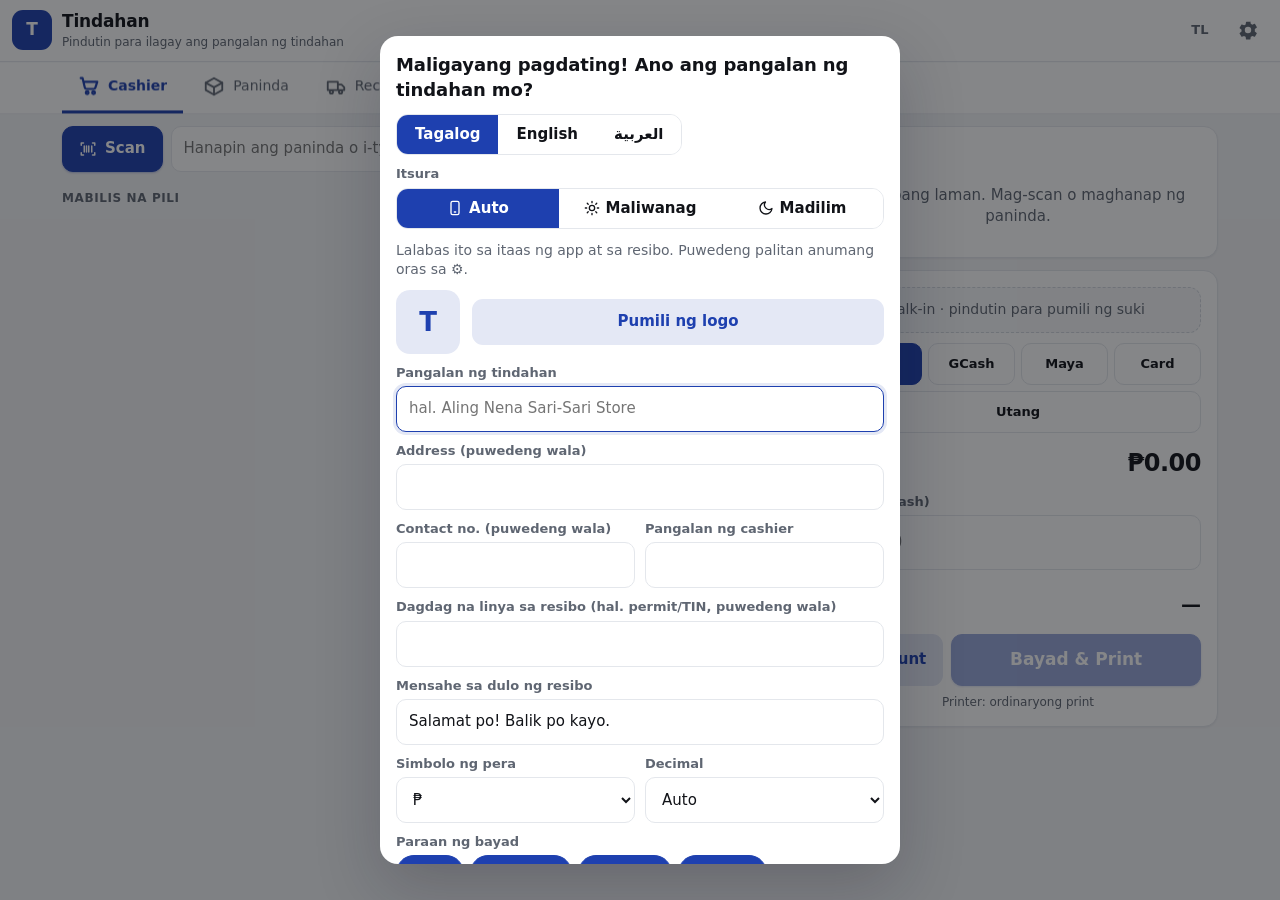
<file: web/index.html>
<!doctype html>
<html lang="fil">
<head>
  <meta charset="utf-8">
  <meta http-equiv="Content-Security-Policy" content="default-src 'self'; script-src 'self'; style-src 'self' 'unsafe-inline'; img-src 'self' data: blob:; font-src 'self'; connect-src 'self' https://ihtwvsjtxpxzaoogfjpd.supabase.co; worker-src 'self'; object-src 'none'; base-uri 'none'; form-action 'none'">
  <meta name="referrer" content="no-referrer">
  <meta name="viewport" content="width=device-width, initial-scale=1, viewport-fit=cover">
  <meta name="theme-color" content="#1e40af">
  <meta name="description" content="Simple store POS: cashier, inventory, receiving, sales, receipts. Works offline.">
  <title>POS</title>
  <link rel="manifest" href="manifest.webmanifest">
  <link rel="icon" href="icons/icon.svg" type="image/svg+xml">
  <link rel="apple-touch-icon" href="icons/icon-192.png">
  <link rel="stylesheet" href="css/app.css">
  <script src="js/i18n.js"></script>
  <script src="js/i18n-dict.js"></script>
  <script src="js/boot.js"></script>
</head>
<body>
  <header class="top">
    <button class="store" id="storeBtn" type="button" aria-label="Tindahan">
      <span class="logo" id="storeLogo"></span>
      <span class="store-text">
        <span class="store-name" id="storeName"></span>
        <span class="store-sub" id="storeSub"></span>
      </span>
    </button>
    <button class="icon-btn" id="lockBtn" type="button" aria-label="Lock" hidden>
      <svg viewBox="0 0 24 24"><rect x="5" y="11" width="14" height="10" rx="2"/><path d="M8 11V7a4 4 0 0 1 8 0v4"/></svg>
    </button>
    <button class="icon-btn lang-btn" id="langBtn" type="button" aria-label="Language">TL</button>
    <button class="icon-btn" id="settingsBtn" type="button" aria-label="Settings">
      <svg viewBox="0 0 24 24"><path d="M12 15.5a3.5 3.5 0 1 1 0-7 3.5 3.5 0 0 1 0 7Zm7.43-2.53a7.6 7.6 0 0 0 0-1.94l2.03-1.58a.5.5 0 0 0 .12-.64l-1.92-3.32a.5.5 0 0 0-.6-.22l-2.39.96a7.3 7.3 0 0 0-1.68-.97l-.36-2.54A.5.5 0 0 0 14.13 3h-3.84a.5.5 0 0 0-.5.42l-.36 2.54c-.6.24-1.17.57-1.68.97l-2.39-.96a.5.5 0 0 0-.6.22L2.84 9.51a.5.5 0 0 0 .12.64l2.03 1.58a7.6 7.6 0 0 0 0 1.94l-2.03 1.58a.5.5 0 0 0-.12.64l1.92 3.32c.13.22.39.3.6.22l2.39-.96c.51.4 1.08.73 1.68.97l.36 2.54c.04.24.25.42.5.42h3.84c.25 0 .46-.18.5-.42l.36-2.54c.6-.24 1.17-.57 1.68-.97l2.39.96c.22.08.47 0 .6-.22l1.92-3.32a.5.5 0 0 0-.12-.64l-2.03-1.58Z"/></svg>
    </button>
  </header>

  <nav class="tabs" id="tabs">
    <button type="button" data-view="cashier" class="on">
      <svg viewBox="0 0 24 24"><path d="M3 4h2l2.4 10.2a2 2 0 0 0 2 1.6h7.7a2 2 0 0 0 1.9-1.4L21 8H6.2"/><circle cx="10" cy="20" r="1.5"/><circle cx="17" cy="20" r="1.5"/></svg>
      <span data-t>Cashier</span>
    </button>
    <button type="button" data-view="inventory">
      <svg viewBox="0 0 24 24"><path d="M21 8 12 3 3 8v8l9 5 9-5V8Z"/><path d="m3 8 9 5 9-5M12 13v8"/></svg>
      <span data-t>Paninda</span>
    </button>
    <button type="button" data-view="receiving">
      <svg viewBox="0 0 24 24"><path d="M3 7h11v9H3zM14 10h4l3 3v3h-7"/><circle cx="7" cy="18" r="1.8"/><circle cx="17" cy="18" r="1.8"/></svg>
      <span data-t>Receiving</span>
    </button>
    <button type="button" data-view="customers">
      <svg viewBox="0 0 24 24"><circle cx="9" cy="8" r="3.5"/><path d="M2.5 20a6.5 6.5 0 0 1 13 0M16 4.5a3.5 3.5 0 0 1 0 7M18 14.5a6.5 6.5 0 0 1 3.5 5.5"/></svg>
      <span data-t>Suki</span>
    </button>
    <button type="button" data-view="sales">
      <svg viewBox="0 0 24 24"><path d="M4 20V10M10 20V4M16 20v-7M22 20H2"/></svg>
      <span>Dashboard</span>
    </button>
    <button type="button" data-view="shift" data-also="staff printer backup">
      <svg viewBox="0 0 24 24"><circle cx="5" cy="12" r="1.6"/><circle cx="12" cy="12" r="1.6"/><circle cx="19" cy="12" r="1.6"/></svg>
      <span data-t>Iba pa</span>
    </button>
  </nav>

  <main id="main">
    <!-- CASHIER -->
    <section class="view on" id="view-cashier">
      <div class="cashier-grid">
        <div class="pane">
          <div class="search-row">
            <button class="btn primary scan-btn" id="scanBtn" type="button">
              <svg viewBox="0 0 24 24"><path d="M3 7V4h3M21 7V4h-3M3 17v3h3M21 17v3h-3M7 8v8M10 8v8M13 8v8M17 8v8"/></svg>
              <span data-t>Scan</span>
            </button>
            <div class="search">
              <input id="search" type="search" inputmode="search" autocomplete="off" placeholder="Hanapin ang paninda o i-type ang barcode">
              <div class="results" id="results" hidden></div>
            </div>
          </div>
          <div class="quick" id="quickWrap">
            <div class="label-row"><span class="label" data-t>Mabilis na pili</span><button class="link" id="customItem" type="button" data-t>+ Custom item</button></div>
            <div class="quick-grid" id="quick"></div>
          </div>
        </div>

        <div class="pane cart-pane">
          <div class="card cart">
            <div class="cart-head">
              <h2><span data-t>Cart</span> <span class="count" id="cartCount"></span></h2>
              <button class="link" id="clearCart" type="button" hidden data-t>Alisin lahat</button>
            </div>
            <div id="cartList" class="cart-list"></div>
            <button class="note-btn" id="noteBtn" type="button"></button>
          </div>

          <div class="card pay">
            <button class="cust-btn" id="custBtn" type="button"></button>
            <div class="seg pay-method" id="payMethod"></div>
            <div class="row sub" id="subRow" hidden><span data-t>Subtotal</span><span id="subtotal"></span></div>
            <div class="row sub" id="discRow" hidden><span data-t>Discount</span><span id="discount"></span></div>
            <div class="row total"><span data-t>Total</span><span id="total">0.00</span></div>
            <label class="field">
              <span id="cashLabel" data-t>Bayad (cash)</span>
              <input id="cash" type="text" inputmode="decimal" autocomplete="off" placeholder="0.00">
            </label>
            <div class="chips" id="cashChips"></div>
            <div class="row change"><span data-t>Sukli</span><span id="change">—</span></div>
            <div class="pay-actions">
              <button class="btn ghost" id="discBtn" type="button" data-t>Discount</button>
              <button class="btn primary big" id="payBtn" type="button" disabled>Bayad &amp; Print</button>
            </div>
            <div class="printer-line" id="printerLine"></div>
          </div>
        </div>
      </div>
    </section>

    <!-- PANINDA -->
    <section class="view" id="view-inventory">
      <div class="toolbar">
        <input id="invSearch" type="search" placeholder="Hanapin sa paninda" autocomplete="off">
        <button class="btn primary" id="addProduct" type="button" data-t>+ Bagong paninda</button>
      </div>
      <div class="filters" id="invFilters">
        <button type="button" class="chip on" data-f="all" data-t>Lahat</button>
        <button type="button" class="chip" data-f="low" data-t>Paubos na</button>
        <button type="button" class="chip" data-f="out" data-t>Ubos na</button>
        <button type="button" class="chip grid-toggle" id="invGridBtn">Excel view</button>
      </div>
      <div class="inv-summary" id="invSummary"></div>
      <div class="list" id="invList"></div>
    </section>

    <!-- RECEIVING -->
    <section class="view" id="view-receiving">
      <div class="toolbar">
        <div class="filters" id="rcvFilters" style="margin:0;flex:1">
          <button type="button" class="chip on" data-f="all" data-t>Lahat</button>
          <button type="button" class="chip" data-f="draft" data-t>Draft</button>
          <button type="button" class="chip" data-f="posted" data-t>Naka-post</button>
          <button type="button" class="chip" data-f="void">VOID</button>
        </div>
        <button class="btn primary" id="newRcv" type="button" data-t>+ Bagong receiving</button>
      </div>
      <div class="stats three" id="rcvStats"></div>
      <div class="list" id="rcvList"></div>
      <p class="muted center"><button class="link" id="rcvTemplate" type="button" data-t>I-download ang Excel template para sa invoice</button></p>
    </section>

    <!-- SUKI -->
    <section class="view" id="view-customers">
      <div class="toolbar">
        <input id="custSearch" type="search" placeholder="Hanapin ang suki" autocomplete="off">
        <button class="btn primary" id="addCust" type="button" data-t>+ Bagong suki</button>
      </div>
      <div class="filters" id="custFilters">
        <button type="button" class="chip on" data-f="all" data-t>Lahat</button>
        <button type="button" class="chip" data-f="debt" data-t>May utang</button>
        <button type="button" class="chip" data-f="recent" data-t>Bagong bili</button>
        <button type="button" class="chip" id="custExport" data-t>I-export (Excel)</button>
      </div>
      <div class="stats three" id="custStats"></div>
      <div class="list" id="custList"></div>
    </section>

    <!-- DASHBOARD / BENTA -->
    <section class="view" id="view-sales">
      <div class="filters" id="salesRange">
        <button type="button" class="chip on" data-r="today" data-t>Ngayon</button>
        <button type="button" class="chip" data-r="yesterday" data-t>Kahapon</button>
        <button type="button" class="chip" data-r="week" data-t>7 araw</button>
        <button type="button" class="chip" data-r="month" data-t>Ngayong buwan</button>
        <button type="button" class="chip" data-r="30" data-t>30 araw</button>
        <label class="chip date-chip"><input type="date" id="salesDate"></label>
      </div>
      <div class="stats dash" id="salesStats"></div>
      <p class="muted small" id="costNote" hidden data-t>* May paninda na walang puhunan; hindi ito binilang na tubo.</p>
      <div class="card">
        <div class="cart-head"><h3 data-t>Benta at tubo</h3><span class="muted small" id="dashBest"></span></div>
        <div id="dashTrend"></div>
      </div>
      <div class="two-col dash-grid">
        <div class="card">
          <h3 data-t>Paraan ng bayad</h3>
          <div id="dashMethods"></div>
        </div>
        <div class="card">
          <h3 data-t>Pinakamabenta</h3>
          <div id="topItems" class="top-items"></div>
        </div>
        <div class="card">
          <div class="cart-head"><h3><span data-t>Paubos na</span> <span class="count" id="dashLowCount"></span></h3><button class="link" id="dashLowBtn" type="button" data-t>Tingnan</button></div>
          <div id="dashLow" class="top-items"></div>
        </div>
        <div class="card">
          <div class="cart-head"><h3 data-t>May utang</h3><button class="link" id="dashDebtBtn" type="button" data-t>Lahat ng suki</button></div>
          <div id="dashDebt" class="top-items"></div>
        </div>
      </div>
      <div class="sales-list-wrap" style="margin-top:12px">
        <div class="card">
          <div class="cart-head"><h3 data-t>Mga resibo</h3><button class="link" id="salesCsv" type="button" data-t>I-export (Excel)</button></div>
          <div id="salesList" class="list"></div>
        </div>
      </div>
    </section>

    <!-- KAHA / SHIFT -->
    <section class="view" id="view-shift">
      <div class="seg subnav"><button type="button" class="on" data-go="shift" data-t>Kaha</button><button type="button" data-go="staff" data-t>Staff</button><button type="button" data-go="printer" data-t>Printer</button><button type="button" data-go="backup" data-t>Backup</button></div>
      <div id="shiftNow"></div>
      <div class="card">
        <label class="switch"><input type="checkbox" id="useShift"><span data-t>Kailangan buksan ang shift (opening cash) bago magbenta</span></label>
      </div>
      <div class="card">
        <h3 data-t>Mga saradong shift</h3>
        <div class="list" id="shiftHist"></div>
      </div>
    </section>

    <!-- STAFF -->
    <section class="view" id="view-staff">
      <div class="seg subnav"><button type="button" data-go="shift" data-t>Kaha</button><button type="button" class="on" data-go="staff" data-t>Staff</button><button type="button" data-go="printer" data-t>Printer</button><button type="button" data-go="backup" data-t>Backup</button></div>
      <div class="card">
        <h3 data-t>Staff at lock</h3>
        <p class="muted" id="staffIntro"></p>
        <div class="list" id="staffList"></div>
        <div class="btn-row">
          <button class="btn primary" id="addStaff" type="button" data-t>+ Bagong staff</button>
          <button class="btn ghost" id="lockNowBtn" type="button" data-t>I-lock ngayon</button>
        </div>
        <label class="field" id="autoLockRow" style="margin-top:12px"><span data-t>Kusang mag-lock kapag walang gumagamit</span>
          <select id="autoLock"><option value="0" data-t>Hindi</option><option value="2" data-t>2 minuto</option><option value="5" data-t>5 minuto</option><option value="15" data-t>15 minuto</option><option value="30" data-t>30 minuto</option></select>
        </label>
      </div>
    </section>

    <!-- PRINTER -->
    <section class="view" id="view-printer">
      <div class="seg subnav"><button type="button" data-go="shift" data-t>Kaha</button><button type="button" data-go="staff" data-t>Staff</button><button type="button" class="on" data-go="printer" data-t>Printer</button><button type="button" data-go="backup" data-t>Backup</button></div>
      <div class="card">
        <h3 data-t>Paraan ng pag-print</h3>
        <div class="options" id="printModes"></div>
      </div>
      <div class="card" id="btCard" hidden>
        <div class="cart-head"><h3 data-t>Bluetooth printer</h3><button class="link" id="btRefresh" type="button" data-t>I-refresh</button></div>
        <p class="muted" id="btHelp"></p>
        <div id="btList" class="list"></div>
      </div>
      <div class="card">
        <h3 data-t>Resibo</h3>
        <div class="seg" id="paperSeg">
          <button type="button" data-p="58">58mm</button>
          <button type="button" data-p="80">80mm</button>
        </div>
        <label class="switch"><input type="checkbox" id="printLogo"><span data-t>Isama ang logo sa resibo</span></label>
        <label class="switch"><input type="checkbox" id="autoPrint"><span data-t>Kusang mag-print pagkatapos magbayad</span></label>
        <p class="muted" id="arNote" hidden data-t>Sa Arabic, ipi-print ang resibo bilang larawan para lumabas nang tama ang mga letra.</p>
        <div class="btn-row">
          <button class="btn primary" id="testPrint" type="button" data-t>Test print</button>
          <button class="btn ghost" id="previewReceipt" type="button" data-t>Tingnan ang itsura</button>
        </div>
      </div>
    </section>

    <!-- BACKUP -->
    <section class="view" id="view-backup">
      <div class="seg subnav"><button type="button" data-go="shift" data-t>Kaha</button><button type="button" data-go="staff" data-t>Staff</button><button type="button" data-go="printer" data-t>Printer</button><button type="button" class="on" data-go="backup" data-t>Backup</button></div>
      <div class="card">
        <h3 data-t>Backup ng lahat ng data</h3>
        <p class="muted" data-t>Nasa device na ito lang naka-save ang paninda at benta. Mag-backup palagi at itago ang file sa Google Drive, Messenger o email para hindi mawala kapag nasira o napalitan ang phone.</p>
        <p class="backup-when" id="lastBackup"></p>
        <div class="btn-row">
          <button class="btn primary" id="exportBackup" type="button" data-t>I-save ang backup</button>
          <button class="btn ghost" id="importBackup" type="button" data-t>Ibalik mula sa backup</button>
        </div>
        <input type="file" id="importFile" accept=".json,application/json,text/plain" hidden>
      </div>
      <div class="card" id="cloudCard"></div>
      <div class="card">
        <h3 data-t>Listahan ng paninda (Excel)</h3>
        <p class="muted" data-t>I-export ang paninda para ma-edit sa Excel o Google Sheets, o mag-import ng maraming paninda nang sabay (.xlsx o CSV). Mga column: name, barcode, price, cost, unit, stock, reorder, category.</p>
        <div class="btn-row">
          <button class="btn ghost" id="exportXlsx" type="button" data-t>I-export sa Excel</button>
          <button class="btn ghost" id="exportCsv" type="button" data-t>I-export sa CSV</button>
          <button class="btn ghost" id="importCsv" type="button" data-t>Mag-import ng paninda</button>
        </div>
        <input type="file" id="csvFile" accept=".xlsx,.csv,text/csv,text/plain,application/vnd.openxmlformats-officedocument.spreadsheetml.sheet" hidden>
      </div>
      <div class="card danger-card">
        <h3 data-t>Burahin lahat</h3>
        <p class="muted" data-t>Buburahin ang lahat ng paninda, benta at settings sa device na ito. Mag-backup muna.</p>
        <button class="btn danger" id="wipe" type="button" data-t>Burahin lahat ng data</button>
      </div>
      <p class="about" id="about"></p>
    </section>
  </main>

  <div class="toast" id="toast" role="status" aria-live="polite"></div>
  <div class="update-bar" id="updateBar" hidden>
    <span data-t>May bagong bersyon.</span>
    <button class="btn small" id="updateBtn" type="button" data-t>I-reload</button>
  </div>

  <script src="js/version.js"></script>
  <script src="js/icons.js"></script>
  <script src="js/db.js"></script>
  <script src="js/xlsx.js"></script>
  <script src="js/escpos.js"></script>
  <script src="js/receipt.js"></script>
  <script src="js/printer.js"></script>
  <script src="js/scanner.js"></script>
  <script src="js/receiving.js"></script>
  <script src="js/share.js"></script>
  <script src="js/customers.js"></script>
  <script src="js/dashboard.js"></script>
  <script src="js/staff.js"></script>
  <script src="js/shift.js"></script>
  <script src="js/cloud.js"></script>
  <script src="js/app.js"></script>
</body>
</html>
</file>
<file: web/css/app.css>
:root {
  /* Kulay (light). Ang --accent ay galing sa kulay ng tindahan (⚙). */
  --accent: #1e40af;
  --accent-ink: #ffffff;
  --accent-soft: color-mix(in srgb, var(--accent) 12%, var(--card));
  --accent-text: var(--accent);
  --bg: #f3f4f6;
  --card: #ffffff;
  --field: #ffffff;
  --sunken: #f7f8fa;
  --ink: #111318;
  --muted: #5f6672;
  --line: #e4e7ec;
  --line-strong: #d3d8df;
  --ok: #15803d;
  --warn: #b45309;
  --bad: #b91c1c;
  --ok-bg: #e7f6ec;
  --warn-bg: #fef3c7;
  --bad-bg: #fde8e8;
  --note-bg: #fffbeb;
  --info-bg: #e0f2fe;
  --chart-2: #0f766e;
  --toast: #1b1e24;
  --overlay: rgba(12, 14, 18, .5);
  --shadow-sm: 0 1px 2px rgba(16, 24, 40, .05);
  --shadow-md: 0 8px 24px rgba(16, 24, 40, .12);
  --shadow-lg: 0 24px 64px rgba(16, 24, 40, .22);
  /* Sukat */
  --radius: 14px;
  --radius-sm: 10px;
  --nav-h: 64px;
  --ease: cubic-bezier(.2, .7, .2, 1);
  color-scheme: light;
}
/* Dark mode: kusang sumusunod sa phone (auto), o pinili sa ⚙ (data-theme). */
@media (prefers-color-scheme: dark) {
  :root:not([data-theme=light]) {
    --bg: #0f1115; --card: #171a20; --field: #1d2027; --sunken: #13161b;
    --ink: #e8eaee; --muted: #9aa1ad; --line: #2a2e37; --line-strong: #383d48;
    --ok: #4ade80; --warn: #fbbf24; --bad: #f87171;
    --ok-bg: rgba(74, 222, 128, .12); --warn-bg: rgba(251, 191, 36, .13); --bad-bg: rgba(248, 113, 113, .13);
    --note-bg: rgba(251, 191, 36, .10); --info-bg: rgba(56, 189, 248, .14);
    --chart-2: #2dd4bf; --toast: #2a2f39; --overlay: rgba(0, 0, 0, .62);
    --shadow-sm: 0 1px 2px rgba(0, 0, 0, .3); --shadow-md: 0 8px 24px rgba(0, 0, 0, .45); --shadow-lg: 0 24px 64px rgba(0, 0, 0, .6);
    --accent-soft: color-mix(in srgb, var(--accent) 22%, var(--card));
    --accent-text: color-mix(in srgb, var(--accent) 45%, #fff);
    color-scheme: dark;
  }
}
:root[data-theme=dark] {
  --bg: #0f1115; --card: #171a20; --field: #1d2027; --sunken: #13161b;
  --ink: #e8eaee; --muted: #9aa1ad; --line: #2a2e37; --line-strong: #383d48;
  --ok: #4ade80; --warn: #fbbf24; --bad: #f87171;
  --ok-bg: rgba(74, 222, 128, .12); --warn-bg: rgba(251, 191, 36, .13); --bad-bg: rgba(248, 113, 113, .13);
  --note-bg: rgba(251, 191, 36, .10); --info-bg: rgba(56, 189, 248, .14);
  --chart-2: #2dd4bf; --toast: #2a2f39; --overlay: rgba(0, 0, 0, .62);
  --shadow-sm: 0 1px 2px rgba(0, 0, 0, .3); --shadow-md: 0 8px 24px rgba(0, 0, 0, .45); --shadow-lg: 0 24px 64px rgba(0, 0, 0, .6);
  --accent-soft: color-mix(in srgb, var(--accent) 22%, var(--card));
  --accent-text: color-mix(in srgb, var(--accent) 45%, #fff);
  color-scheme: dark;
}
* { box-sizing: border-box; }
[hidden] { display: none !important; }
html, body { margin: 0; }
body {
  background: var(--bg);
  color: var(--ink);
  font: 15px/1.4 system-ui, -apple-system, "Segoe UI", Roboto, sans-serif;
  -webkit-tap-highlight-color: transparent;
  padding-bottom: calc(var(--nav-h) + env(safe-area-inset-bottom));
}
button, input, select, textarea { font: inherit; color: inherit; }
svg { width: 22px; height: 22px; fill: none; stroke: currentColor; stroke-width: 2; stroke-linecap: round; stroke-linejoin: round; }
#settingsBtn svg { fill: currentColor; stroke: none; }

/* Header */
.top {
  position: sticky; top: 0; z-index: 20;
  display: flex; align-items: center; gap: 8px;
  padding: calc(10px + env(safe-area-inset-top)) 12px 10px;
  background: var(--accent); color: var(--accent-ink);
}
.store { flex: 1; min-width: 0; display: flex; align-items: center; gap: 10px; background: none; border: 0; color: inherit; text-align: start; padding: 0; cursor: pointer; }
.logo { width: 40px; height: 40px; border-radius: 10px; background: rgba(255,255,255,.18); flex: none; display: grid; place-items: center; overflow: hidden; font-weight: 700; font-size: 18px; }
.logo img { width: 100%; height: 100%; object-fit: cover; }
.store-text { min-width: 0; display: flex; flex-direction: column; }
.store-name { font-weight: 700; font-size: 18px; white-space: nowrap; overflow: hidden; text-overflow: ellipsis; }
.store-sub { font-size: 12px; opacity: .8; white-space: nowrap; overflow: hidden; text-overflow: ellipsis; }
.icon-btn { background: rgba(255,255,255,.14); border: 0; color: inherit; width: 42px; height: 42px; border-radius: 12px; display: grid; place-items: center; cursor: pointer; }

/* Tabs: sa ibaba sa phone, sa itaas sa malaking screen */
.tabs {
  position: fixed; left: 0; right: 0; bottom: 0; z-index: 20;
  display: grid; grid-template-columns: repeat(6, 1fr);
  height: calc(var(--nav-h) + env(safe-area-inset-bottom));
  padding-bottom: env(safe-area-inset-bottom);
  background: var(--card); border-top: 1px solid var(--line);
}
.tabs button { background: none; border: 0; display: flex; flex-direction: column; align-items: center; justify-content: center; gap: 3px; color: var(--muted); font-size: 11px; cursor: pointer; min-width: 0; padding: 0 2px; }
.tabs button span { max-width: 100%; overflow: hidden; text-overflow: ellipsis; white-space: nowrap; }
.tabs button.on { color: var(--accent-text); font-weight: 600; }
.tabs button.on svg { stroke-width: 2.4; }

main { max-width: 1180px; margin: 0 auto; padding: 12px; }
.view { display: none; }
.view.on { display: block; }

.card { background: var(--card); border: 1px solid var(--line); border-radius: var(--radius); padding: 14px; margin-bottom: 12px; }
h2, h3 { margin: 0 0 10px; font-size: 16px; }
.muted { color: var(--muted); font-size: 14px; margin: 0 0 10px; }
.label { font-size: 12px; font-weight: 600; color: var(--muted); text-transform: uppercase; letter-spacing: .04em; }

/* Buttons */
.btn { border: 1px solid var(--line); background: var(--card); border-radius: 12px; padding: 11px 16px; font-weight: 600; cursor: pointer; display: inline-flex; align-items: center; justify-content: center; gap: 8px; min-height: 46px; }
.btn.primary { background: var(--accent); color: var(--accent-ink); border-color: var(--accent); }
.btn.ghost { background: var(--accent-soft); color: var(--accent-text); border-color: transparent; }
.btn.danger { background: var(--bad-bg); color: var(--bad); border-color: transparent; }
.btn.small { min-height: 34px; padding: 6px 12px; }
.btn.big { font-size: 17px; }
.btn:disabled { opacity: .45; cursor: not-allowed; }
.btn:active:not(:disabled) { transform: translateY(1px); }
.link { background: none; border: 0; color: var(--accent-text); font-weight: 600; cursor: pointer; padding: 4px 0; }
.btn-row { display: flex; flex-wrap: wrap; gap: 8px; }
.btn-row .btn { flex: 1 1 160px; }

/* Inputs */
input[type=text], input[type=search], input[type=number], input[type=date], input[type=tel], select, textarea {
  width: 100%; border: 1px solid var(--line); background: var(--field); border-radius: var(--radius-sm); padding: 11px 12px; min-height: 46px; outline: none; transition: border-color .15s, box-shadow .15s;
}
input:focus, select:focus, textarea:focus { border-color: var(--accent); box-shadow: 0 0 0 3px var(--accent-soft); }
.field { display: block; margin-bottom: 10px; }
.field > span { display: block; font-size: 13px; color: var(--muted); margin-bottom: 4px; font-weight: 600; }
.field-row { display: grid; grid-template-columns: 1fr 1fr; gap: 10px; }
.with-btn { display: flex; gap: 8px; }
.with-btn input { flex: 1; min-width: 0; }

/* Cashier */
.cashier-grid { display: grid; gap: 12px; }
.search-row { display: flex; gap: 8px; margin-bottom: 12px; }
.scan-btn { flex: none; }
.search { position: relative; flex: 1; min-width: 0; }
.results { position: absolute; z-index: 15; left: 0; right: 0; top: calc(100% + 4px); background: var(--card); border: 1px solid var(--line); border-radius: 12px; box-shadow: var(--shadow-md); max-height: 60vh; overflow: auto; }
.result { display: flex; align-items: center; gap: 10px; width: 100%; background: none; border: 0; border-bottom: 1px solid var(--line); padding: 10px 12px; text-align: start; cursor: pointer; }
.result:last-child { border-bottom: 0; }
.result:hover, .result.sel { background: var(--accent-soft); }
.result .grow { flex: 1; min-width: 0; }
.result .nm { font-weight: 600; }
.result .meta { font-size: 12px; color: var(--muted); }
.result .pr { font-weight: 700; }
.empty-note { padding: 14px; color: var(--muted); text-align: center; }

.quick { margin-bottom: 4px; }
.label-row { display: flex; justify-content: space-between; align-items: center; margin-bottom: 6px; }
.quick-grid { display: grid; grid-template-columns: repeat(auto-fill, minmax(104px, 1fr)); gap: 8px; }
.tile { background: var(--card); border: 1px solid var(--line); border-radius: 12px; padding: 10px; text-align: start; cursor: pointer; min-height: 70px; display: flex; flex-direction: column; justify-content: space-between; }
.tile .nm { font-weight: 600; font-size: 13px; line-height: 1.25; display: -webkit-box; -webkit-line-clamp: 2; -webkit-box-orient: vertical; overflow: hidden; }
.tile .pr { color: var(--accent-text); font-weight: 700; font-size: 14px; }
.tile.out { opacity: .55; }
.tile:active { background: var(--accent-soft); }

.cart-head { display: flex; justify-content: space-between; align-items: center; margin-bottom: 6px; }
.cart-head h2, .cart-head h3 { margin: 0; }
.count { color: var(--muted); font-weight: 500; }
.cart-list:empty::before { content: attr(data-empty); display: block; color: var(--muted); padding: 14px 0; text-align: center; }
.line-item { display: grid; grid-template-columns: 1fr auto; gap: 4px 10px; padding: 10px 0; border-bottom: 1px solid var(--line); }
.line-item:last-child { border-bottom: 0; }
.line-item .nm { font-weight: 600; }
.line-item .each { font-size: 12px; color: var(--muted); }
.line-item .amt { font-weight: 700; text-align: end; align-self: center; }
.qty { display: inline-flex; align-items: center; border: 1px solid var(--line); border-radius: 10px; overflow: hidden; }
.qty button { width: 38px; height: 36px; background: var(--field); border: 0; font-size: 20px; cursor: pointer; color: var(--accent-text); }
.qty .q { min-width: 44px; height: 36px; border: 0; border-left: 1px solid var(--line); border-right: 1px solid var(--line); background: var(--field); font-weight: 700; cursor: pointer; }
.line-controls { display: flex; gap: 10px; align-items: center; }
.rm { background: none; border: 0; color: var(--bad); cursor: pointer; font-size: 13px; }

.pay .row { display: flex; justify-content: space-between; align-items: baseline; padding: 4px 0; }
.pay .row.sub { color: var(--muted); }
.pay .total { font-size: 24px; font-weight: 800; margin-bottom: 8px; }
.pay .change { font-size: 20px; font-weight: 700; margin: 4px 0 12px; }
.pay .change.ok span:last-child { color: var(--ok); }
.pay .change.short span:last-child { color: var(--bad); }
#cash { font-size: 22px; font-weight: 700; }
.chips { display: flex; flex-wrap: wrap; gap: 6px; margin-bottom: 6px; }
.chip { border: 1px solid var(--line); background: var(--card); border-radius: 999px; padding: 7px 14px; font-weight: 600; cursor: pointer; font-size: 14px; white-space: nowrap; }
.chip.on { background: var(--accent); color: var(--accent-ink); border-color: var(--accent); }
.pay-actions { display: grid; grid-template-columns: auto 1fr; gap: 8px; }
.printer-line { font-size: 12px; color: var(--muted); margin-top: 8px; text-align: center; }

/* Paninda */
.toolbar { display: flex; gap: 8px; margin-bottom: 10px; }
.toolbar input { flex: 1; min-width: 0; }
.toolbar .btn { flex: none; }
.filters { display: flex; gap: 6px; overflow-x: auto; margin-bottom: 10px; padding-bottom: 2px; scrollbar-width: none; }
.date-chip { position: relative; padding: 2px 8px; display: inline-flex; align-items: center; }
.date-chip input { border: 0; min-height: 30px; padding: 2px; background: transparent; width: auto; box-shadow: none !important; }
.inv-summary { font-size: 13px; color: var(--muted); margin: 0 2px 8px; }
.list { display: flex; flex-direction: column; }
.item { display: flex; align-items: center; gap: 12px; background: var(--card); border: 1px solid var(--line); border-radius: 12px; padding: 12px; margin-bottom: 8px; cursor: pointer; text-align: start; width: 100%; }
.card .item { border: 0; border-bottom: 1px solid var(--line); border-radius: 0; margin: 0; padding: 10px 0; }
.card .item:last-child { border-bottom: 0; }
.item .grow { flex: 1; min-width: 0; }
.item .nm { font-weight: 600; overflow: hidden; text-overflow: ellipsis; }
.item .meta { font-size: 12px; color: var(--muted); }
.item .right { text-align: end; flex: none; }
.item .pr { font-weight: 700; }
.badge { display: inline-block; font-size: 12px; font-weight: 600; padding: 2px 8px; border-radius: 999px; background: var(--ok-bg); color: var(--ok); }
.badge.low { background: var(--warn-bg); color: var(--warn); }
.badge.out { background: var(--bad-bg); color: var(--bad); }
.badge.void { background: var(--sunken); color: var(--muted); }

/* Benta */
.stats { display: grid; grid-template-columns: repeat(2, 1fr); gap: 8px; margin-bottom: 12px; }
.stat { background: var(--card); border: 1px solid var(--line); border-radius: var(--radius); padding: 12px 14px; }
.stat .k { font-size: 12px; color: var(--muted); font-weight: 600; }
.stat .v { font-size: 22px; font-weight: 800; margin-top: 2px; }
.stat.main { background: var(--accent); color: var(--accent-ink); border-color: var(--accent); }
.stat.main .k { color: inherit; opacity: .85; }
.two-col { display: grid; gap: 12px; }
.two-col .card { margin: 0; }
.top-items .ti { display: grid; grid-template-columns: 1fr auto; gap: 2px 8px; padding: 8px 0; border-bottom: 1px solid var(--line); }
.top-items .ti:last-child { border-bottom: 0; }
.bar { grid-column: 1 / -1; height: 6px; border-radius: 3px; background: var(--accent-soft); overflow: hidden; }
.bar i { display: block; height: 100%; background: var(--accent); border-radius: 3px; }

/* Printer */
.options { display: grid; gap: 8px; }
.option { display: flex; gap: 12px; align-items: flex-start; border: 1px solid var(--line); border-radius: 12px; padding: 12px; cursor: pointer; }
.option input { margin-top: 3px; accent-color: var(--accent); width: 18px; height: 18px; }
.option.on { border-color: var(--accent); background: var(--accent-soft); }
.option .t { font-weight: 600; }
.option .d { font-size: 13px; color: var(--muted); }
.option.disabled { opacity: .5; cursor: not-allowed; }
.seg { display: inline-flex; border: 1px solid var(--line); border-radius: 12px; overflow: hidden; margin-bottom: 12px; }
.seg button { border: 0; background: var(--card); padding: 9px 18px; font-weight: 600; cursor: pointer; }
.seg button.on { background: var(--accent); color: var(--accent-ink); }
.switch { display: flex; gap: 10px; align-items: center; margin-bottom: 12px; cursor: pointer; }
.switch input { width: 20px; height: 20px; accent-color: var(--accent); }

/* Backup */
.backup-when { font-weight: 600; margin: 0 0 12px; }
.backup-when.old { color: var(--warn); }
.danger-card h3 { color: var(--bad); }
.about { text-align: center; color: var(--muted); font-size: 12px; margin: 18px 0; }

/* Modal */
.modal-wrap { position: fixed; inset: 0; z-index: 50; background: var(--overlay); display: flex; align-items: flex-end; justify-content: center; animation: fade .15s ease-out; }
.modal { background: var(--card); width: 100%; max-width: 520px; max-height: 92vh; overflow: auto; border-radius: 18px 18px 0 0; padding: 16px 16px calc(16px + env(safe-area-inset-bottom)); animation: up .18s ease-out; }
.modal h2 { font-size: 18px; margin-bottom: 12px; }
.modal-actions { display: flex; gap: 8px; margin-top: 14px; }
.modal-actions .btn { flex: 1; }
@keyframes fade { from { opacity: 0; } }
@keyframes up { from { transform: translateY(30px); opacity: .6; } }
.swatches { display: flex; gap: 10px; flex-wrap: wrap; }
.swatch { width: 38px; height: 38px; border-radius: 50%; border: 3px solid var(--card); box-shadow: 0 0 0 1px var(--line); cursor: pointer; }
.swatch.on { box-shadow: 0 0 0 3px var(--ink); }
.logo-pick { display: flex; align-items: center; gap: 12px; margin-bottom: 10px; }
.logo-pick .logo { width: 64px; height: 64px; background: var(--accent-soft); color: var(--accent-text); border-radius: 14px; font-size: 26px; }
.done-big { text-align: center; padding: 8px 0 4px; }
.done-big .k { color: var(--muted); font-weight: 600; }
.done-big .v { font-size: 40px; font-weight: 800; color: var(--ok); }

/* Resibo (preview at ordinaryong print) */
.receipt { font-family: ui-monospace, "SFMono-Regular", Menlo, Consolas, monospace; font-size: 13px; background: #fff; border: 1px dashed #c9ced6; border-radius: 6px; padding: 14px 12px; margin: 0 auto; max-width: 320px; color: #000; }
.receipt .c { text-align: center; }
.receipt .b { font-weight: 700; }
.receipt .big { font-size: 18px; }
.receipt .r { display: flex; justify-content: space-between; gap: 8px; }
.receipt .r span:first-child { overflow-wrap: anywhere; }
.receipt hr { border: 0; border-top: 1px dashed #000; margin: 6px 0; }
.receipt img { max-width: 60%; max-height: 90px; display: block; margin: 0 auto 6px; filter: grayscale(1); }
.receipt .sm { font-size: 11px; padding-inline-start: 8px; color: #333; }

/* Scanner */
.scan-overlay { position: fixed; inset: 0; z-index: 60; background: #000; display: flex; align-items: center; justify-content: center; }
.scan-overlay video { width: 100%; height: 100%; object-fit: cover; }
.scan-frame { position: absolute; width: min(78vw, 420px); height: min(42vw, 220px); border: 3px solid #fff; border-radius: 14px; box-shadow: 0 0 0 100vmax rgba(0,0,0,.45); }
.scan-hint { position: absolute; top: calc(20px + env(safe-area-inset-top)); left: 0; right: 0; text-align: center; color: #fff; font-weight: 600; }
.scan-close { position: absolute; bottom: calc(24px + env(safe-area-inset-bottom)); }

.toast { position: fixed; left: 50%; bottom: calc(var(--nav-h) + 16px + env(safe-area-inset-bottom)); transform: translate(-50%, 20px); background: var(--toast); color: #fff; padding: 10px 16px; border-radius: 12px; font-weight: 600; opacity: 0; pointer-events: none; transition: opacity .2s var(--ease), transform .2s var(--ease); box-shadow: var(--shadow-md); z-index: 70; max-width: calc(100vw - 32px); text-align: center; }
.toast.show { opacity: 1; transform: translate(-50%, 0); }
.toast.bad { background: var(--bad); }
.update-bar { position: fixed; top: calc(70px + env(safe-area-inset-top)); left: 50%; transform: translateX(-50%); z-index: 30; background: var(--toast); box-shadow: var(--shadow-md); color: #fff; border-radius: 12px; padding: 8px 8px 8px 14px; display: flex; align-items: center; gap: 10px; }

/* Language button */
.lang-btn { font-weight: 800; font-size: 14px; }

/* Malapad na modal (receiving) */
.modal.wide-modal { max-width: 980px; }
.modal-actions.wrap { flex-wrap: wrap; }
.modal-actions.wrap .btn { flex: 1 1 140px; }
.rcv-title { display: flex; align-items: center; gap: 10px; margin-bottom: 8px; }
.rcv-title h2 { margin: 0; }
.rcv-head { display: grid; grid-template-columns: 1fr 1fr; gap: 0 10px; }
.rcv-head .wide, .rcv-info .wide { grid-column: 1 / -1; }
.rcv-info { display: grid; grid-template-columns: 1fr 1fr; gap: 8px 12px; margin-bottom: 12px; }
.rcv-info > div { display: flex; flex-direction: column; }
.rcv-info .muted { margin: 0; font-size: 12px; }
.rcv-tools { display: flex; flex-wrap: wrap; gap: 6px; align-items: center; margin-bottom: 8px; }
.rcv-tools .tip { font-size: 12px; margin: 0; flex-basis: 100%; }
.rcv-sum { display: flex; justify-content: space-between; align-items: center; gap: 10px; flex-wrap: wrap; padding: 10px 2px 0; }
.rcv-sum .sum-total { font-size: 18px; }
.rcv-sum .warn { color: var(--warn); }
.stats.three { grid-template-columns: repeat(3, 1fr); }
.center { text-align: center; }

/* Spreadsheet */
.sheet-wrap { overflow: auto; border: 1px solid var(--line); border-radius: 10px; max-height: 58vh; background: var(--field); }
.sheet { border-collapse: collapse; width: 100%; font-size: 14px; }
.sheet th { position: sticky; top: 0; z-index: 1; background: var(--sunken); color: var(--muted); font-size: 12px; font-weight: 700; text-align: start; padding: 7px 8px; border-bottom: 1px solid var(--line); border-inline-end: 1px solid var(--line); white-space: nowrap; }
.sheet td { border-bottom: 1px solid var(--line); border-inline-end: 1px solid var(--line); padding: 0; height: 38px; }
.sheet td.rn, .sheet th.rn { width: 34px; min-width: 34px; text-align: center; color: var(--muted); font-size: 12px; background: var(--sunken); }
.sheet td.num, .sheet th.num { text-align: end; padding: 0 8px; white-space: nowrap; }
.sheet td:not(.rn):not(.num) { padding: 0; }
.sheet td > :not(input) { padding: 0 8px; }
.sheet input { width: 100%; height: 38px; min-height: 0; border: 0; border-radius: 0; padding: 0 8px; background: transparent; font-size: 14px; }
.sheet input.num { text-align: end; }
.sheet input:focus { box-shadow: inset 0 0 0 2px var(--accent); background: var(--field); }
.sheet tr.new td:not(.rn) { background: var(--note-bg); }
.sheet tr.low td.rn { box-shadow: inset 3px 0 0 var(--warn); }
.sheet tr.out td.rn { box-shadow: inset 3px 0 0 var(--bad); }
.sheet td.dirty { background: var(--info-bg); }
.sheet td.amt { font-weight: 600; }
.sheet .rm-row { border: 0; background: none; color: var(--bad); font-size: 20px; width: 34px; height: 36px; cursor: pointer; }
.sheet td:not(.rn):not(.num):not(:has(input)) { padding: 0 8px; }
.grid-bar { display: flex; justify-content: space-between; align-items: center; gap: 8px; margin-bottom: 8px; flex-wrap: wrap; }
.grid-bar .muted { margin: 0; font-size: 13px; }
.lang-seg { margin-bottom: 10px; }

/* Right-to-left (Arabic) */
[dir=rtl] .chip, [dir=rtl] .btn { letter-spacing: 0; }
[dir=rtl] .receipt .r span:last-child, .receipt .r span[dir=ltr] { unicode-bidi: isolate; }

/* Suki sa Cashier + paraan ng bayad */
.cust-btn { display: flex; align-items: center; gap: 10px; width: 100%; border: 1px dashed var(--line-strong); background: var(--sunken); border-radius: 12px; padding: 8px 10px; margin-bottom: 10px; cursor: pointer; text-align: start; font-size: 14px; color: var(--muted); }
.cust-btn.on { border-style: solid; border-color: var(--accent); background: var(--accent-soft); color: var(--ink); }
.cust-btn .grow { flex: 1; min-width: 0; overflow: hidden; text-overflow: ellipsis; white-space: nowrap; }
.cust-btn .x { font-size: 20px; line-height: 1; padding: 0 4px; color: var(--muted); }
.avatar { flex: none; width: 38px; height: 38px; border-radius: 50%; background: var(--accent-soft); color: var(--accent-text); display: grid; place-items: center; font-weight: 700; font-size: 14px; }
.avatar.sm { width: 28px; height: 28px; font-size: 12px; }
.avatar.big { width: 56px; height: 56px; font-size: 20px; }
.seg.pay-method { display: grid; grid-template-columns: repeat(4, 1fr); width: 100%; margin-bottom: 10px; }
.seg.pay-method button { padding: 8px 4px; font-size: 13px; }
.item.sel { border-color: var(--accent); background: var(--accent-soft); }
.pick-list { max-height: 50vh; overflow: auto; }
.cust-head { display: flex; gap: 12px; align-items: center; }
.hist { max-height: 42vh; overflow: auto; }
.pr.ok { color: var(--ok); }
.small { font-size: 12px; }
.warn-note { background: var(--warn-bg); color: var(--warn); border-radius: 10px; padding: 8px 12px; font-weight: 600; font-size: 14px; }
.warn-t { color: var(--warn); }
.stat.warn .v { color: var(--warn); }

/* Pagkatapos magbayad: ipadala ang resibo */
.done-big.credit .v { color: var(--warn); }
.send-label { text-align: center; font-size: 13px; color: var(--muted); font-weight: 600; margin: 6px 0 8px; }
.send-grid { display: grid; grid-template-columns: repeat(2, 1fr); gap: 8px; }
.send-grid .btn { width: 100%; }
.btn.wa { background: #25d366; border-color: #25d366; color: #fff; }
.btn.big { min-height: 52px; font-size: 17px; }

/* Iba pa: Printer / Backup */
.seg.subnav { display: grid; grid-template-columns: 1fr 1fr; width: 100%; }

/* Dashboard */
.stats.dash { grid-template-columns: repeat(2, 1fr); }
.delta { font-size: 12px; font-weight: 700; margin-top: 2px; }
.delta span { font-weight: 500; opacity: .8; }
.delta.up { color: var(--ok); }
.delta.down { color: var(--bad); }
.stat.main .delta { color: inherit; }
.chart { width: 100%; height: auto; display: block; stroke: none; }
.chart text { stroke: none; }
.donut path { stroke: var(--card); stroke-width: 1.5; }
.chart .grid { stroke: var(--line); stroke-width: 1; }
.chart .ax { fill: var(--muted); font-size: 12px; font-family: inherit; }
.chart .b { fill: var(--accent-text); opacity: .85; }
.chart .b:hover { opacity: 1; }
.chart .ln { fill: none; stroke: var(--chart-2); stroke-width: 2.5; stroke-linejoin: round; }
.chart .dot { fill: var(--card); stroke: var(--chart-2); stroke-width: 2; }
.legend { display: flex; gap: 16px; font-size: 12px; color: var(--muted); margin-top: 6px; }
.legend span { display: inline-flex; align-items: center; gap: 6px; }
.sw { display: inline-block; width: 12px; height: 12px; border-radius: 3px; flex: none; }
.sw.b { background: var(--accent); }
.sw.ln { background: var(--chart-2); height: 3px; border-radius: 2px; }
.donut-wrap { display: flex; gap: 16px; align-items: center; }
.donut { width: 128px; height: 128px; flex: none; }
.donut-legend { flex: 1; display: grid; gap: 6px; font-size: 14px; }
.donut-legend div { display: grid; grid-template-columns: auto 1fr auto auto; gap: 8px; align-items: center; }
.dash-grid { margin-top: 12px; }
.link-row { width: 100%; background: none; border: 0; border-bottom: 1px solid var(--line); cursor: pointer; text-align: start; font: inherit; }

/* Lock screen at PIN */
.lock { position: fixed; inset: 0; z-index: 100; background: var(--accent); display: grid; place-items: center; padding: 16px; overflow: auto; }
.lock-card { background: var(--card); border-radius: 20px; padding: 20px; width: min(420px, 100%); box-shadow: var(--shadow-lg); animation: up .25s var(--ease); }
.lock-store { display: flex; align-items: center; gap: 12px; margin-bottom: 14px; }
.lock-store .logo { background: var(--accent-soft); color: var(--accent-text); }
.lock-store .store-name { font-weight: 800; font-size: 20px; }
.lock-store .muted { margin: 0; }
.lock-users { display: grid; grid-template-columns: repeat(auto-fill, minmax(110px, 1fr)); gap: 8px; }
.lock-user { display: flex; flex-direction: column; align-items: center; gap: 6px; padding: 12px 6px; border: 1px solid var(--line); border-radius: 14px; background: var(--field); color: var(--ink); cursor: pointer; font-weight: 600; font-size: 14px; transition: border-color .15s, background .15s; }
.lock-user.on { border-color: var(--accent); background: var(--accent-soft); }
.lock-user .badge { font-size: 10px; padding: 1px 6px; }
.lock-pin { margin-top: 14px; }
.pin-dots { display: flex; justify-content: center; gap: 10px; min-height: 28px; align-items: center; margin-bottom: 10px; }
.pin-dots i { width: 14px; height: 14px; border-radius: 50%; background: var(--ink); }
.pin-dots .muted { margin: 0; }
.pin-pad { display: grid; grid-template-columns: repeat(3, 1fr); gap: 8px; }
.pin-pad button { min-height: 54px; font-size: 22px; font-weight: 700; border: 1px solid var(--line); border-radius: 14px; background: var(--sunken); color: var(--ink); cursor: pointer; transition: background .12s; }
.pin-pad button:active { background: var(--accent-soft); }
.pin-pad .ok { background: var(--accent); color: var(--accent-ink); border-color: var(--accent); font-size: 18px; }
.pin-pad .del { font-size: 20px; }
.shake { animation: shake .35s; }
@keyframes shake { 0%,100% { transform: none; } 25% { transform: translateX(-8px); } 75% { transform: translateX(8px); } }

/* Kaha / shift */
.row-lr { display: flex; justify-content: space-between; gap: 10px; padding: 7px 0; border-bottom: 1px solid var(--line); font-size: 15px; }
.row-lr.muted-row { color: var(--muted); font-size: 14px; }
.bad-t { color: var(--bad); }
.ok-t { color: var(--ok); }
.seg.subnav { grid-template-columns: repeat(4, 1fr); }
.seg.subnav button { padding: 9px 4px; }
.seg.wrap-seg { display: flex; flex-wrap: wrap; }

/* Settings: paraan ng bayad */
.method-edit { display: flex; flex-wrap: wrap; gap: 6px; }
.chip-x { border: 0; background: none; color: inherit; font-size: 16px; line-height: 1; padding: 0 0 0 4px; cursor: pointer; }

/* Tala sa order */
.note-btn { width: 100%; text-align: start; border: 1px dashed var(--line); background: none; border-radius: 10px; padding: 8px 10px; margin-top: 8px; color: var(--muted); font-size: 13px; cursor: pointer; }
.note-btn.on { border-style: solid; border-color: var(--warn); background: var(--note-bg); color: var(--ink); }

@media (min-width: 720px) {
  .modal-wrap { align-items: center; }
  .modal { border-radius: 18px; }
  .stats { grid-template-columns: repeat(4, 1fr); }
  .stats.three { grid-template-columns: repeat(3, 1fr); }
  .stats.dash { grid-template-columns: repeat(3, 1fr); }
  .send-grid { grid-template-columns: repeat(4, 1fr); }
  .rcv-head { grid-template-columns: 1.4fr 1fr 1fr 1fr; }
  .rcv-info { grid-template-columns: repeat(4, 1fr); }
}
@media (min-width: 900px) {
  body { padding-bottom: 0; }
  .tabs { position: sticky; top: 62px; bottom: auto; height: 52px; padding: 0 calc((100vw - 1180px) / 2); border-top: 0; border-bottom: 1px solid var(--line); grid-template-columns: repeat(6, auto); justify-content: start; gap: 4px; padding-inline-start: max(12px, calc((100vw - 1180px) / 2 + 12px)); }
  .tabs button { flex-direction: row; font-size: 14px; padding: 0 16px; gap: 8px; border-bottom: 3px solid transparent; }
  .tabs button.on { border-bottom-color: var(--accent); }
  .cashier-grid { grid-template-columns: 1fr 400px; align-items: start; }
  .cart-pane { position: sticky; top: 126px; }
  .two-col { grid-template-columns: 1fr 1.4fr; align-items: start; }
  .two-col.dash-grid { grid-template-columns: 1fr 1fr; }
  .stats.dash { grid-template-columns: repeat(6, 1fr); }
  .toast { bottom: 24px; }
}

@media print {
  body * { visibility: hidden; }
}

/* Cloud at API */
#cloudCard h4 { margin: 14px 0 8px; font-size: 14px; }
#cloudCard .item { cursor: default; }
.copy-row { display: flex; gap: 8px; margin-bottom: 10px; }
.copy-row input { flex: 1; min-width: 0; font-family: ui-monospace, monospace; font-size: 12px; }
.guide p { margin: 8px 0; font-size: 14px; line-height: 1.45; }
.danger-text { color: var(--bad, #b91c1c); }

/* ===================== Polish: header, cards, type, galaw ===================== */
body { font-feature-settings: "cv11", "ss01"; -webkit-font-smoothing: antialiased; text-rendering: optimizeLegibility; }
/* Mga numero na pantay ang lapad (presyo, total, stats) */
.pr, .amt, .total, .change, .stat .v, .done-big .v, .row-lr, .sheet td.num, .sheet input.num, #cash, .qty .q, .pin-dots, .donut-legend { font-variant-numeric: tabular-nums; }

/* Header: malinis na surface; ang kulay ng tindahan ay nasa logo at mga button */
.top { background: color-mix(in srgb, var(--card) 88%, transparent); color: var(--ink); border-bottom: 1px solid var(--line); backdrop-filter: saturate(1.6) blur(12px); -webkit-backdrop-filter: saturate(1.6) blur(12px); }
.logo { background: var(--accent); color: var(--accent-ink); border-radius: 11px; font-size: 17px; }
.store-name { font-size: 17px; font-weight: 650; letter-spacing: -.01em; }
.store-sub { color: var(--muted); opacity: 1; display: flex; align-items: center; gap: 4px; }
.store-sub svg { width: 13px; height: 13px; flex: none; }
.icon-btn { background: transparent; color: var(--muted); width: 40px; height: 40px; border-radius: 10px; transition: background .15s, color .15s; }
.icon-btn:hover { background: var(--sunken); color: var(--ink); }
.icon-btn:active { background: var(--accent-soft); color: var(--accent-text); }
.lang-btn { font-size: 13px; font-weight: 700; letter-spacing: .02em; }

/* Cards at listahan */
.card, .stat, .tile, .item:not(.card .item) { box-shadow: var(--shadow-sm); }
.card { padding: 16px; }
h2, h3 { font-weight: 650; letter-spacing: -.005em; }
.stat .v { font-weight: 700; letter-spacing: -.02em; }
.pay .total { font-weight: 750; letter-spacing: -.02em; }
.done-big .v { font-weight: 750; letter-spacing: -.02em; }
.label { font-weight: 600; letter-spacing: .05em; }
.tile { transition: border-color .15s, transform .12s var(--ease), box-shadow .15s; }
.tile:hover { border-color: var(--line-strong); }
.tile:active { transform: scale(.97); }
.item { transition: background .12s; }
.item:hover { background: var(--sunken); }
.card .item:hover { background: transparent; }
.list .item, #salesList .item { content-visibility: auto; contain-intrinsic-size: auto 64px; }

/* Buttons: mas pino na pindot */
.btn { border-radius: 11px; transition: background .15s, border-color .15s, color .15s, transform .1s var(--ease), box-shadow .15s; }
.btn:active:not(:disabled) { transform: scale(.98); }
.btn.primary { box-shadow: 0 1px 2px color-mix(in srgb, var(--accent) 30%, transparent); }
.btn.primary:hover:not(:disabled) { background: color-mix(in srgb, var(--accent) 90%, #000); }
.btn.ghost:hover:not(:disabled) { background: color-mix(in srgb, var(--accent) 18%, var(--card)); }
.btn svg, .chip svg { width: 18px; height: 18px; }
.chip { transition: background .15s, border-color .15s, color .15s; }
.seg button { transition: background .15s, color .15s; color: var(--ink); }
.seg button.on { color: var(--accent-ink); }
.tabs { background: color-mix(in srgb, var(--card) 92%, transparent); backdrop-filter: saturate(1.6) blur(12px); -webkit-backdrop-filter: saturate(1.6) blur(12px); }
.tabs button { transition: color .15s; }
.tabs button svg { transition: transform .2s var(--ease); }
.tabs button.on svg { transform: translateY(-1px); }

/* Paraan ng bayad: pantay na grid kahit ilan */
.seg.pay-method { display: flex; flex-wrap: wrap; gap: 6px; border: 0; border-radius: 0; overflow: visible; background: none; }
.seg.pay-method button { flex: 1 1 84px; min-height: 42px; border: 1px solid var(--line); border-radius: var(--radius-sm); background: var(--field); }
.seg.pay-method button.on { border-color: var(--accent); background: var(--accent); }

/* Galaw: maikli at banayad */
.view.on { animation: viewIn .18s var(--ease); }
@keyframes viewIn { from { opacity: 0; transform: translateY(4px); } }
.modal { animation: up .22s var(--ease); box-shadow: var(--shadow-lg); }
@keyframes up { from { transform: translateY(24px); opacity: 0; } }
.results { animation: pop .12s var(--ease); transform-origin: top; }
@keyframes pop { from { opacity: 0; transform: translateY(-4px); } }
.line-item { animation: viewIn .16s var(--ease); }
@media (prefers-reduced-motion: reduce) {
  *, *::before, *::after { animation: none !important; transition: none !important; }
}

/* Icons sa loob ng text */
.ic { width: 1em; height: 1em; vertical-align: -.125em; display: inline-block; }
.note-btn .ic { margin-inline-end: 4px; color: var(--warn); }
.receipt { box-shadow: var(--shadow-sm); }

/* Tema (⚙) */
.theme-seg { display: grid; grid-template-columns: repeat(3, 1fr); width: 100%; }
.theme-seg button { display: inline-flex; align-items: center; justify-content: center; gap: 6px; }
.theme-seg svg { width: 16px; height: 16px; }

/* Lock screen sa dark mode */
.lock { background: radial-gradient(1200px 600px at 50% -10%, color-mix(in srgb, var(--accent) 85%, #fff), var(--accent)); }
:root[data-theme=dark] .lock { background: var(--bg); }
@media (prefers-color-scheme: dark) { :root:not([data-theme=light]) .lock { background: var(--bg); } }

@media (min-width: 900px) {
  .tabs button { border-radius: 0; }
  .tabs button:hover { color: var(--ink); }
}
.ic-lg { width: 24px; height: 24px; }
.pin-pad button { display: grid; place-items: center; }
.avatar .ic { width: 18px; height: 18px; }
.more-sentinel { width: 100%; margin-top: 4px; }
</file>
